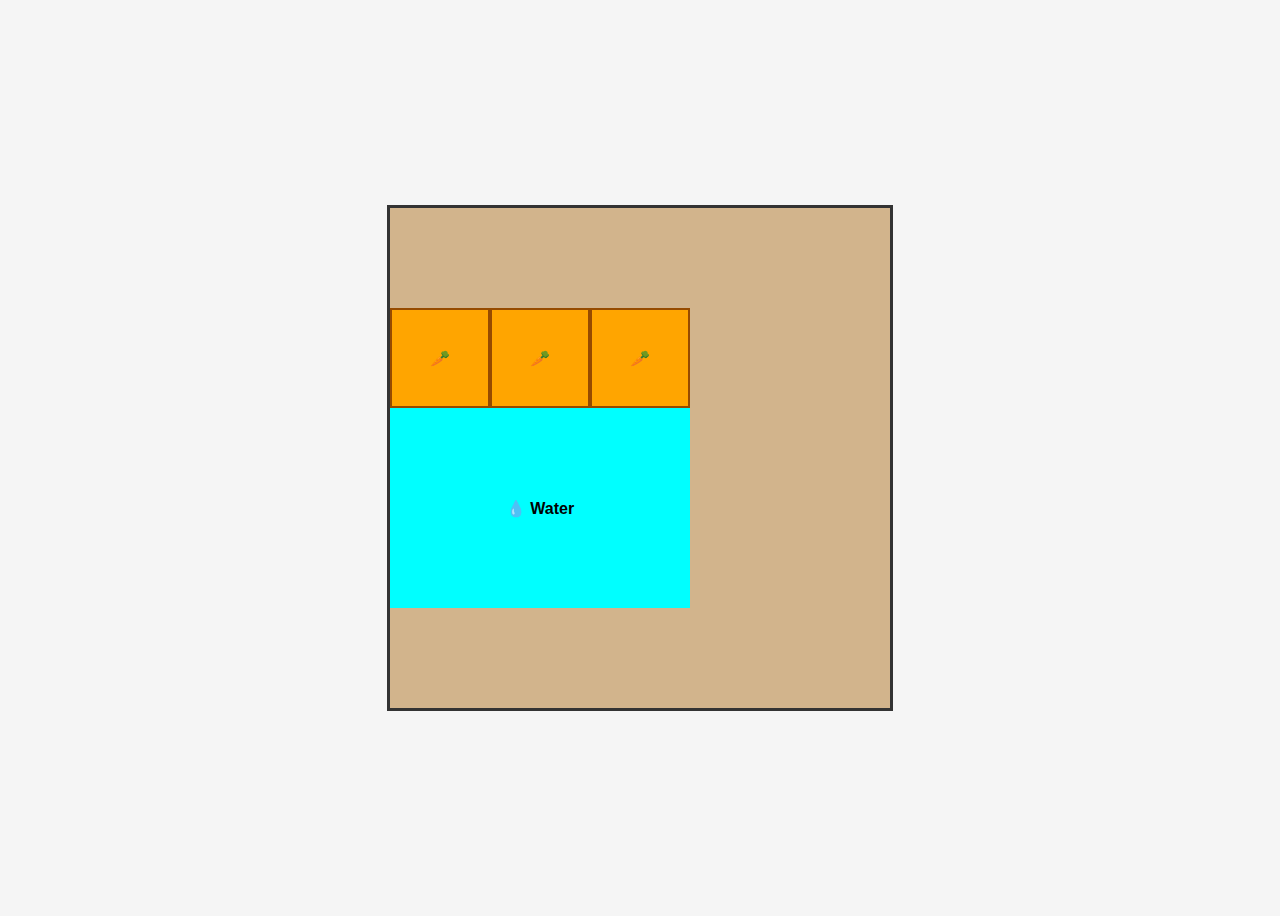
<file: grid.html>
<!DOCTYPE html>
<html lang="en">
<head>
  <meta charset="UTF-8">
  <meta name="viewport" content="width=device-width, initial-scale=1.0">
  <title>Grid Garden Example</title>
  <style>
    body {
      display: flex;
      justify-content: center;
      align-items: center;
      height: 100vh;
      background: #f5f5f5;
      font-family: Arial, sans-serif;
    }

    #garden {
      display: grid;
      grid-template-columns: 20% 20% 20% 20% 20%;
      grid-template-rows: 20% 20% 20% 20% 20%;
      width: 500px;
      height: 500px;
      border: 3px solid #333;
      background: #d2b48c; /* dirt color */
    }

    /* Carrots */
    .carrot {
      background: orange;
      border: 2px solid #964B00;
      display: flex;
      justify-content: center;
      align-items: center;
      font-weight: bold;
      color: white;
    }

    /* Water spanning multiple columns */
    #water {
      background: cyan;
      grid-column-start: 1;
      grid-column-end: 4; /* spans across columns 1 to 3 */
      grid-row-start: 3;
      grid-row-end: 5;
      display: flex;
      justify-content: center;
      align-items: center;
      font-weight: bold;
      color: black;
    }
  </style>
</head>
<body>

  <div id="garden">
    <div class="carrot" style="grid-column: 1; grid-row: 2;">🥕</div>
    <div class="carrot" style="grid-column: 2; grid-row: 2;">🥕</div>
    <div class="carrot" style="grid-column: 3; grid-row: 2;">🥕</div>

    <div id="water">💧 Water</div>
  </div>

</body>
</html>
</file>
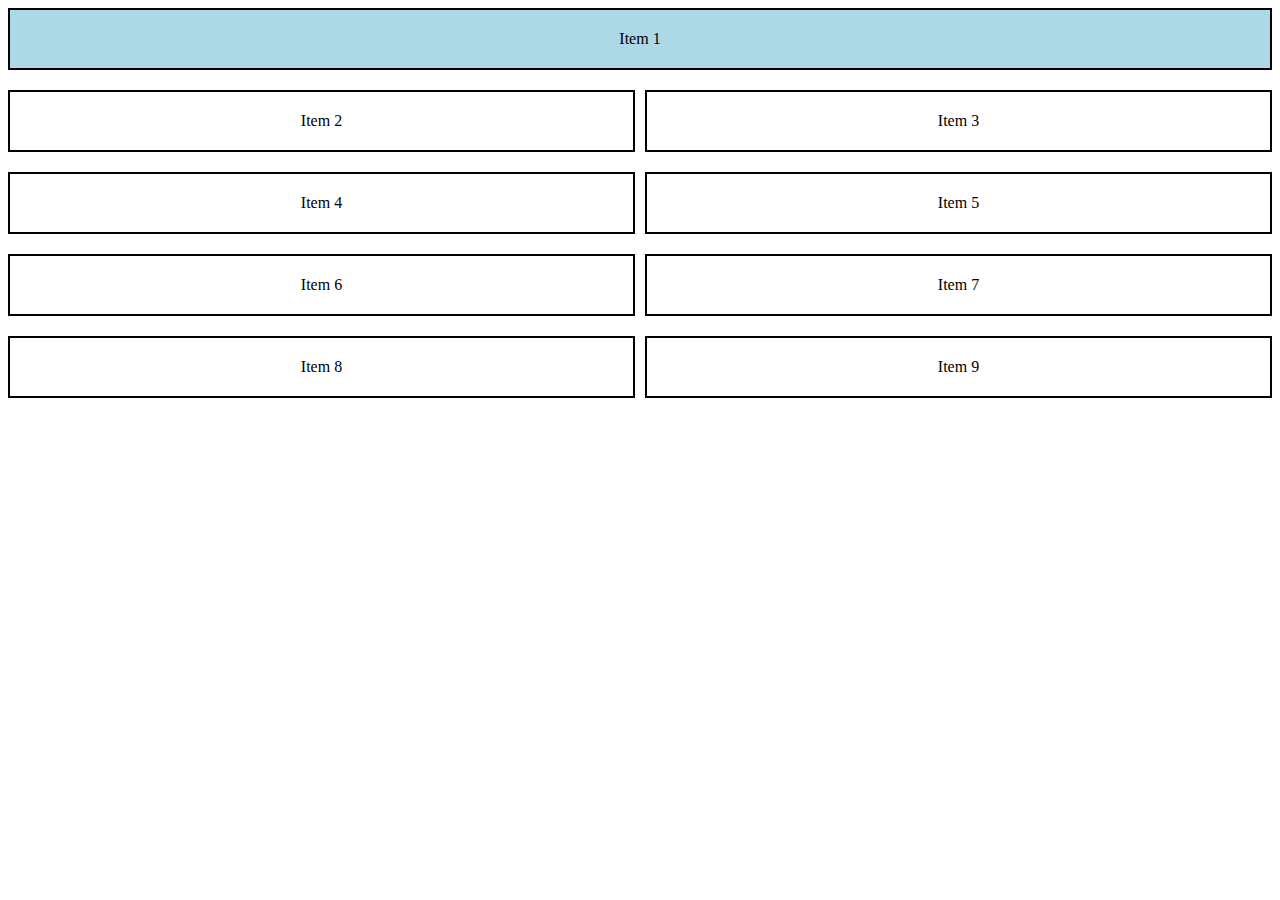
<file: gridNew.html>
<!DOCTYPE html>
<html lang="en">
<head>
    <meta charset="UTF-8">
    <meta name="viewport" content="width=device-width, initial-scale=1.0">
    <title>Document</title>
    <style>
        .grid
        {
            display:grid;
            grid-template-columns: auto auto;
            gap: 10px;
            row-gap: 20px;
        }
        .item1
        {
            background-color:lightblue;
            grid-column: 1/3;
        }
        .item
        {
            border:2px solid black;
            padding:20px;
            text-align:center;
        }
    </style>
</head>
<body>
    <div class="grid">
        <div class="item1 item">Item 1</div>
        <div class="item2 item">Item 2</div>
        <div class="item3 item">Item 3</div>
        <div class="item4 item">Item 4</div>
        <div class="item5 item">Item 5</div>
        <div class="item6 item">Item 6</div>
        <div class="item7 item">Item 7</div>
        <div class="item8 item">Item 8</div>
        <div class="item9 item">Item 9</div>
    </div>
</body>
</html>
</file>
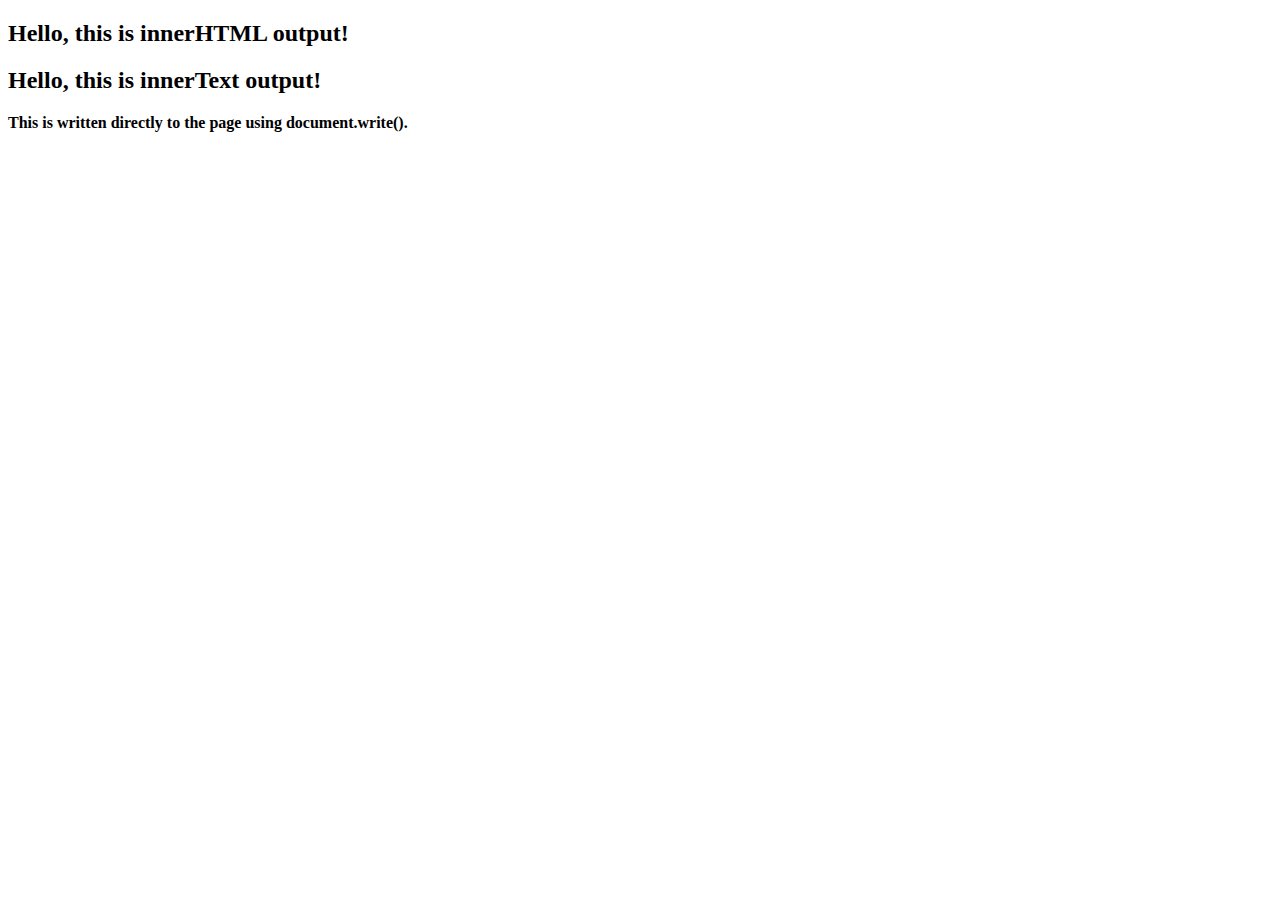
<file: javaScript.html>
<!DOCTYPE html>
<html>
<head>
  <title>JavaScript Output Examples</title>
</head>
<body>
  <h2 id="demo1"></h2>
  <h2 id="demo2"></h2>

  <script>
    // 1️⃣ Writing into an HTML element using innerHTML
    document.getElementById("demo1").innerHTML = "Hello, this is innerHTML output!";

    // 2️⃣ Writing into an HTML element using innerText
    document.getElementById("demo2").innerText = "Hello, this is innerText output!";

    // 3️⃣ Writing into the HTML output using document.write()
    document.write("<b>This is written directly to the page using document.write().<br>");

    // 4️⃣ Writing into an alert box
    // window.alert("This is an alert box output!");
    alert("This is an alert box outpu1223t!");

    // 5️⃣ Writing into the browser console
    console.log("This is console output (check the browser console).");
  </script>
</body>
</html>
</file>
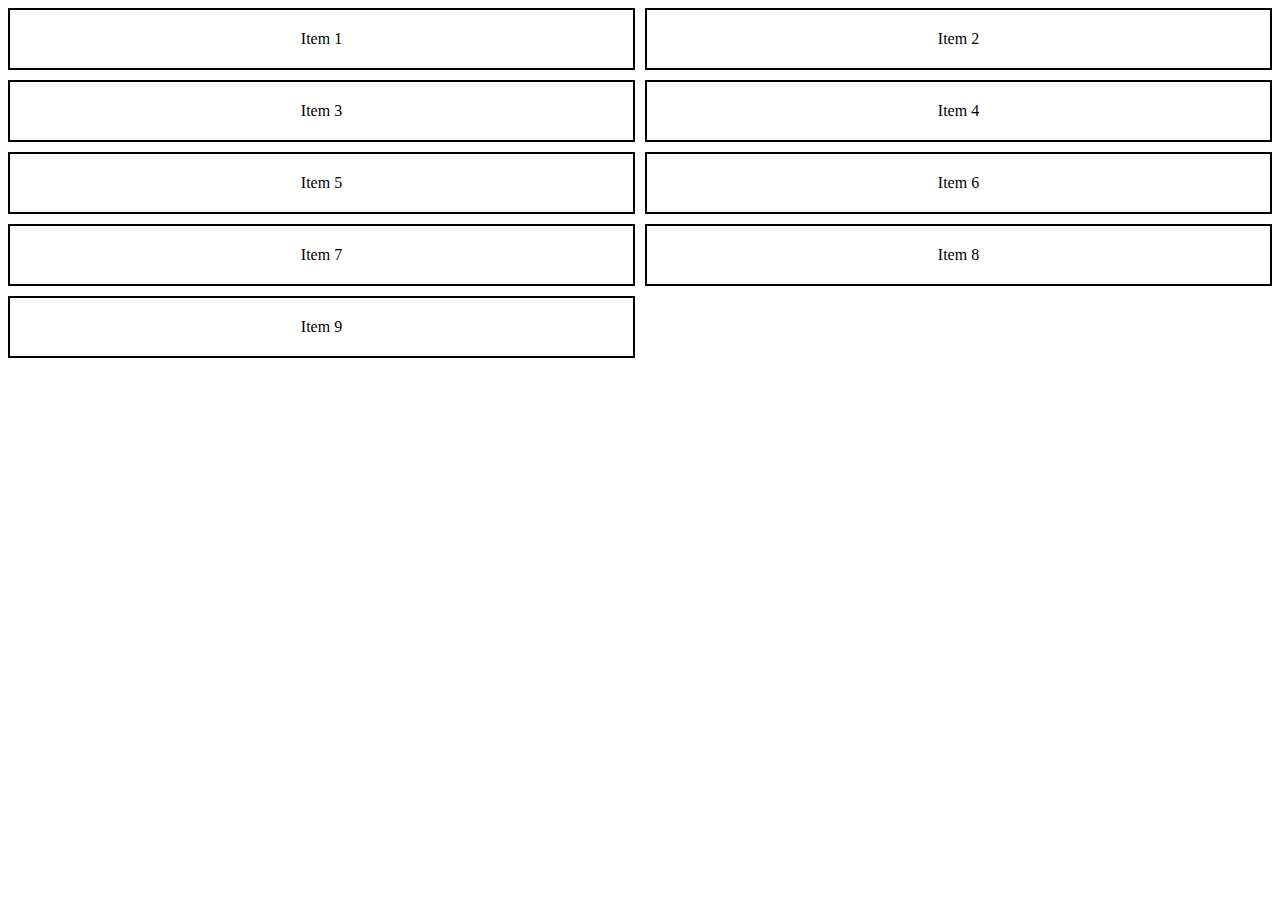
<file: js3.html>
<!DOCTYPE html>
<html lang="en">
<head>
  <meta charset="UTF-8">
  <meta name="viewport" content="width=device-width, initial-scale=1.0">
  <title>Remove Color in Order</title>
  <style>
    .item {
      border: 2px solid black;
      padding: 20px;
      text-align: center;
      cursor: pointer;
    }
    .grid {
      display: grid;
      grid-template-columns: auto auto;
      gap: 10px;
    }
  </style>
</head>
<body>
  <div class="grid">
    <div class="item">Item 1</div>
    <div class="item">Item 2</div>
    <div class="item">Item 3</div>
    <div class="item">Item 4</div>
    <div class="item">Item 5</div>
    <div class="item">Item 6</div>
    <div class="item">Item 7</div>
    <div class="item">Item 8</div>
    <div class="item">Item 9</div>
  </div>

  <script>
    const items = document.querySelectorAll('.item');
    const queue = []; // to track order of colored items

    items.forEach(item => {
      item.addEventListener('click', function() {
        // color the clicked item
        this.style.backgroundColor = 'lightblue';

        // add to queue
        queue.push(this);

        // schedule removal after 6 sec
        setTimeout(() => {
          const first = queue.shift(); // remove first item in queue
          if (first) {
            first.style.backgroundColor = ''; // reset color
          }
        }, 10000);
      });
    });
  </script>
</body>
</html>
</file>
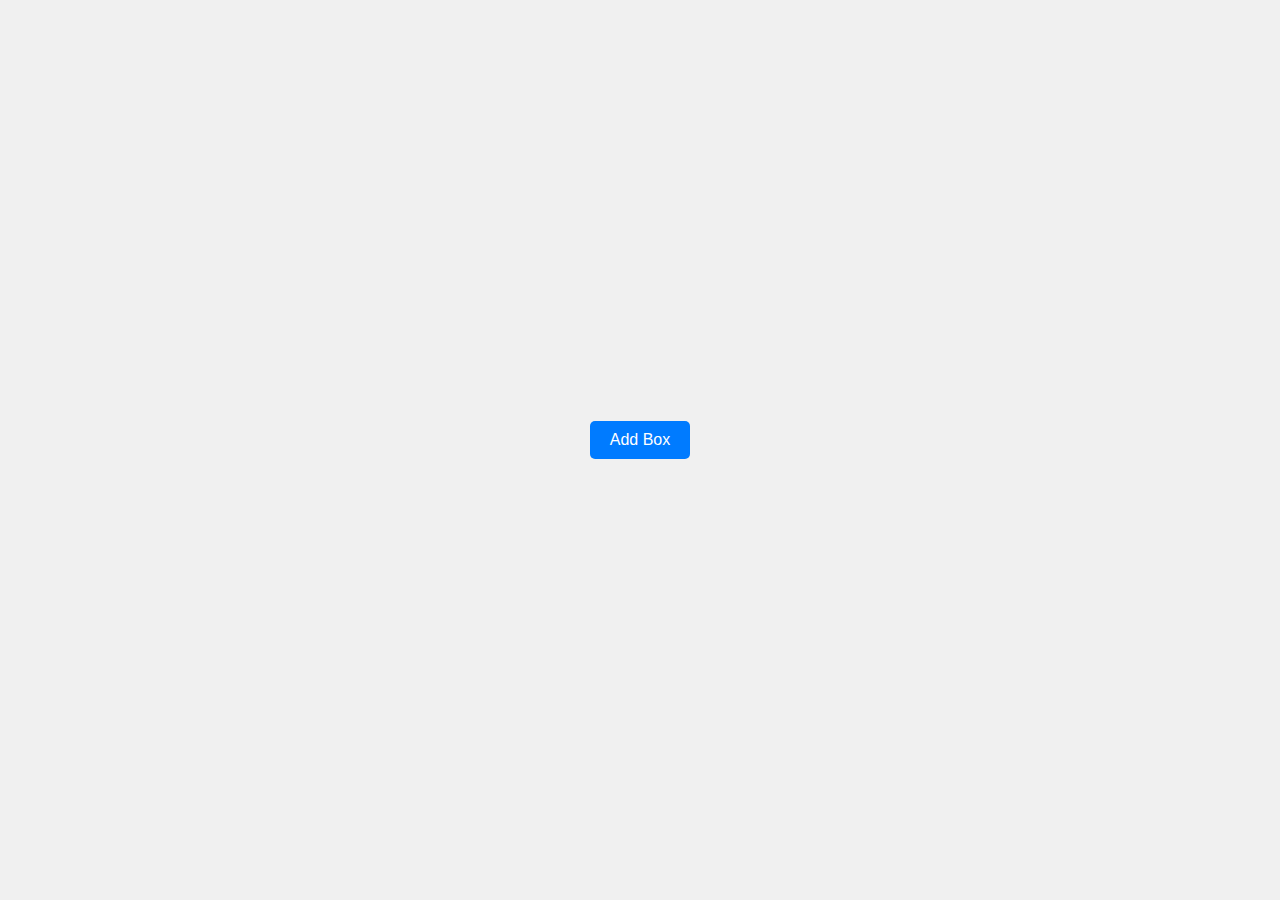
<file: js4.html>
<!DOCTYPE html>
<html lang="en">
<head>
  <meta charset="UTF-8">
  <title>Coding Challenge</title>
  <style>
    body {
      font-family: Arial, sans-serif;
      display: flex;
      flex-direction: column;
      align-items: center;
      justify-content: center;
      height: 100vh;
      margin: 0;
      background: #f0f0f0;
    }

    #container {
      display: flex;
      flex-wrap: wrap;
      gap: 10px;
      margin-top: 20px;
    }

    .box {
      cursor: pointer;
      border-radius: 8px;
    }

    button {
      padding: 10px 20px;
      font-size: 16px;
      border: none;
      background: #007bff;
      color: white;
      border-radius: 5px;
      cursor: pointer;
    }
    button:hover {
      background: #0056b3;
    }
  </style>
</head>
<body>
  <button id="addBox">Add Box</button>
  <div id="container"></div>

  <script>
    const container = document.getElementById("container");
    const btn = document.getElementById("addBox");

    // Generate random color
    function getRandomColor() {
      return "#" + Math.floor(Math.random()*16777215).toString(16);
    }

    btn.addEventListener("click", () => {
      // Create box
      const box = document.createElement("div");
      box.classList.add("box");

      // Random size
      const size = Math.floor(Math.random() * 100) + 50;
      box.style.width = size + "px";
      box.style.height = size + "px";

      // Random background
      box.style.background = getRandomColor();

      // Remove when clicked
      box.addEventListener("click", () => box.remove());

      container.appendChild(box);
    });
  </script>
</body>
</html>
</file>
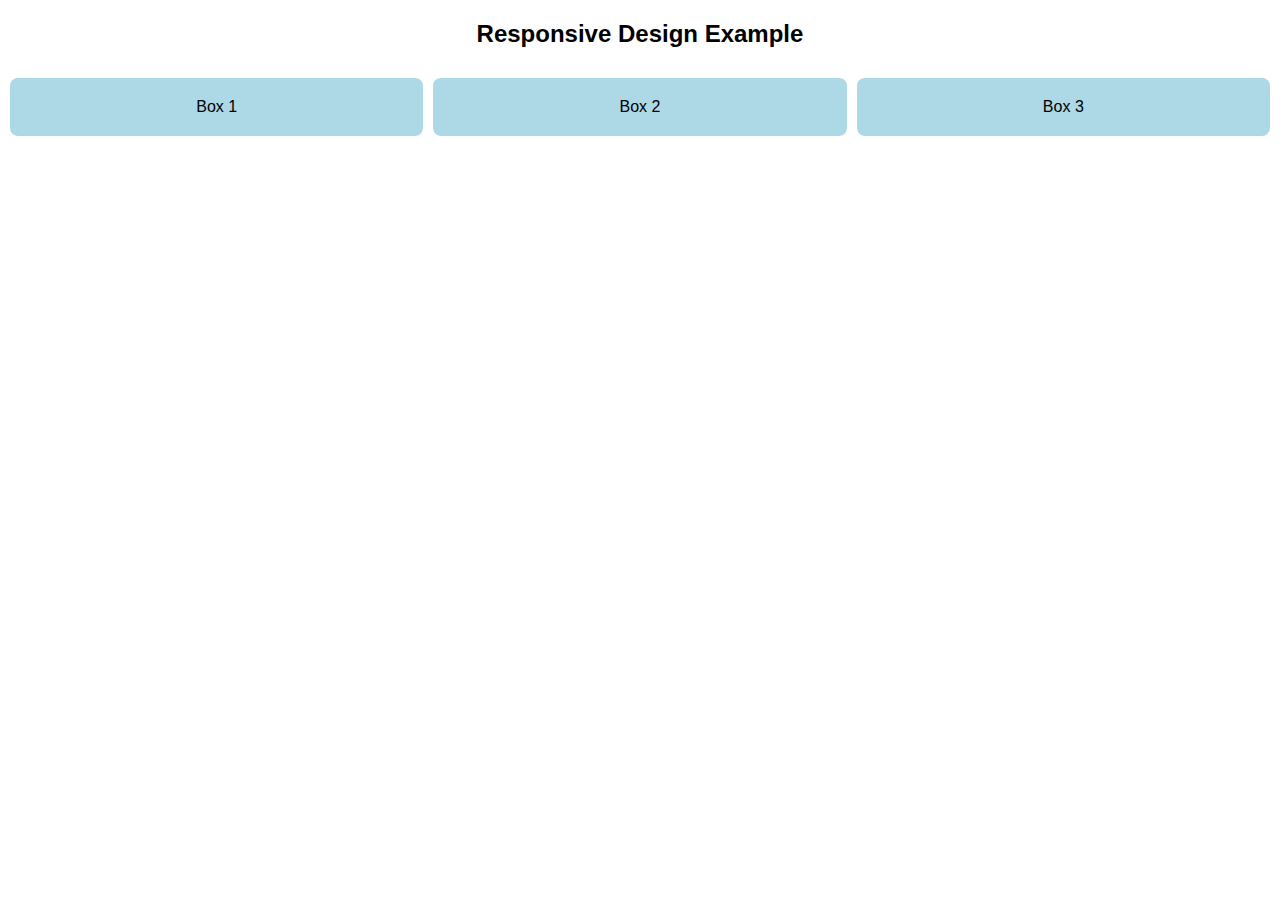
<file: second.html>
<!DOCTYPE html>
<html lang="en">
<head>
  <meta charset="UTF-8">
  <meta name="viewport" content="width=device-width, initial-scale=1.0">
  <title>Responsive Example</title>
  <style>
    body {
      margin: 0;
      font-family: Arial, sans-serif;
    }

    .container {
      display: flex;
      flex-wrap: wrap;
      gap: 10px;
      padding: 10px;
    }

    .box {
      flex: 1 1 300px;
      background: lightblue;
      padding: 20px;
      text-align: center;
      border-radius: 8px;
    }

    /* Responsive Design using Media Query */
    @media (max-width: 600px) {
      .box {
        flex: 1 1 100%;/* Stacks vertically on small screens */
        background: lightcoral;
      }
    }
  </style>
</head>
<body>
  <h2 style="text-align:center;">Responsive Design Example</h2>
  <div class="container">
    <div class="box">Box 1</div>
    <div class="box">Box 2</div>
    <div class="box">Box 3</div>
  </div>
</body>
</html>
</file>
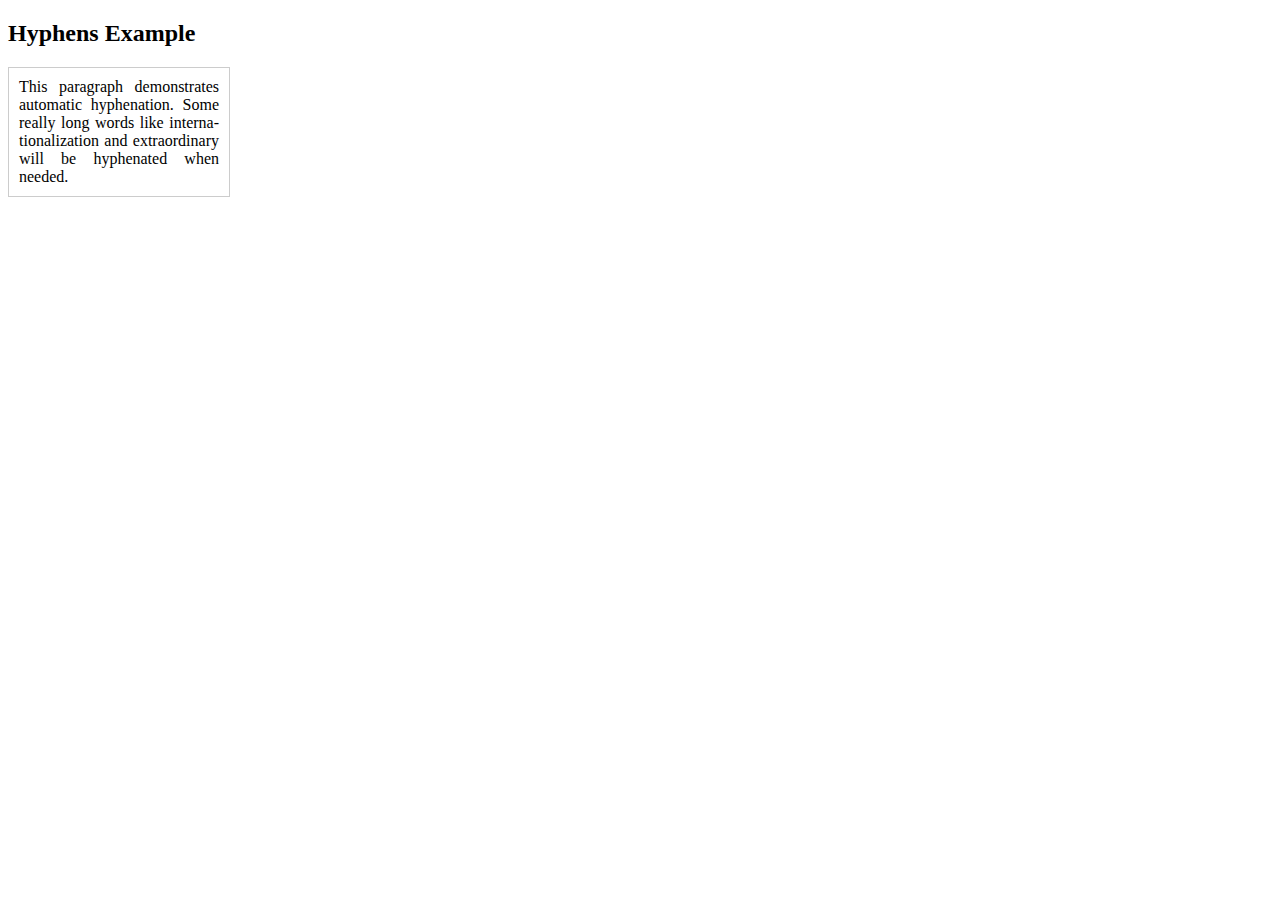
<file: third.html>
<!DOCTYPE html>
<html lang="en">
<head>
  <meta charset="UTF-8">
  <title>Hyphens Example</title>
  <style>
    p {
      width: 200px;
      border: 1px solid #ccc;
      padding: 10px;
      text-align: justify;
      hyphens: auto;   /* try changing to none, manual, auto */
    }
  </style>
</head>
<body>
  <h2>Hyphens Example</h2>

  <p>
    This paragraph demonstrates automatic hyphenation. Some really long words like 
    internationalization and extraordinary will be hyphenated when needed.
  </p>
</body>
</html>
</file>
